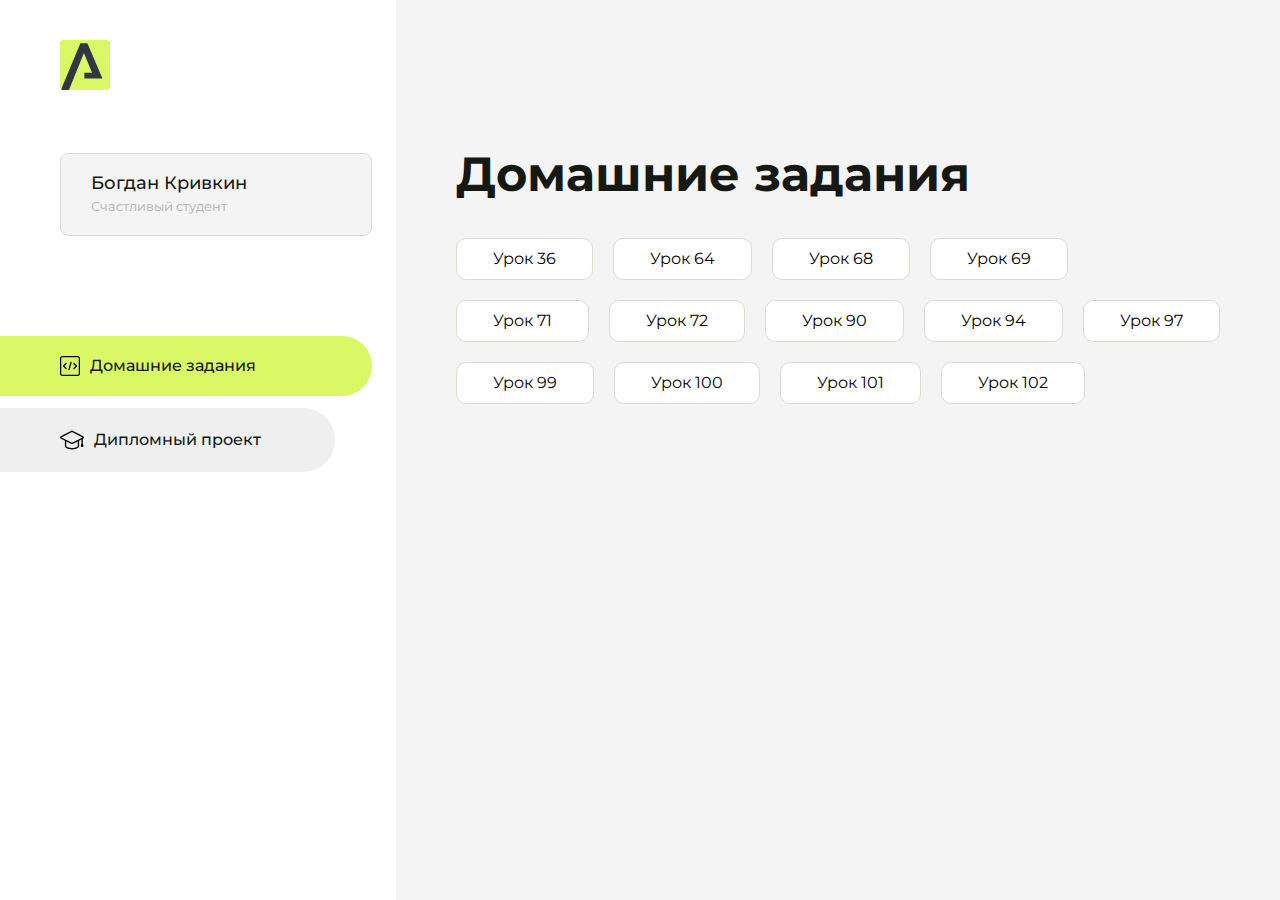
<file: index.html>
<!DOCTYPE html>
<html lang="en">
<head>
    <meta charset="UTF-8">
    <meta name="viewport" content="width=device-width, initial-scale=1.0">
    <title>Домашняя работа</title>
    <link rel="shortcut icon" href="src/logo.ico" type="image/x-icon">
    <link rel="preconnect" href="https://fonts.googleapis.com">
    <link rel="preconnect" href="https://fonts.gstatic.com" crossorigin>
    <link href="https://fonts.googleapis.com/css2?family=Montserrat:wght@400;500;700&family=Rubik:wght@500&display=swap"
          rel="stylesheet">
    <link rel="stylesheet" href="src/style.css">
</head>
<body id="body">
<div class="overlay" id="overlay"></div>
<div class="layout">
    <div class="burger" id="burger">
        <svg viewBox="0 0 24 24" fill="none" xmlns="http://www.w3.org/2000/svg">
            <g id="SVGRepo_bgCarrier" stroke-width="0"></g>
            <g id="SVGRepo_tracerCarrier" stroke-linecap="round" stroke-linejoin="round"></g>
            <g id="SVGRepo_iconCarrier">
                <path d="M4 18L20 18" stroke="#DAF765" stroke-width="2" stroke-linecap="round"></path>
                <path d="M4 12L20 12" stroke="#DAF765" stroke-width="2" stroke-linecap="round"></path>
                <path d="M4 6L20 6" stroke="#DAF765" stroke-width="2" stroke-linecap="round"></path>
            </g>
        </svg>
    </div>
    <aside class="sidebar" id="sidebar">
        <div class="sidebar__inner">
            <div class="logo">
                <svg width="50" height="50" viewBox="0 0 50 50" fill="none" xmlns="http://www.w3.org/2000/svg">
                    <g clip-path="url(#clip0_513_74730)">
                        <path d="M46.17 -0.257004H3.83C1.57281 -0.257004 -0.257 1.57281 -0.257 3.83V46.17C-0.257 48.4272 1.57281 50.257 3.83 50.257H46.17C48.4272 50.257 50.257 48.4272 50.257 46.17V3.83C50.257 1.57281 48.4272 -0.257004 46.17 -0.257004Z"
                              fill="#DAF765"/>
                        <path d="M24.375 38.4H42.461L27.441 3.1585H20.4355C20.4355 3.1585 6.7895 35.881 1.1945 49.294C2.015 50.0275 3.0945 50.257 3.6945 50.257H8.8445L23.954 13.07L32.0465 32.8285H24.375V38.4Z"
                              fill="#323843"/>
                    </g>
                    <defs>
                        <clipPath id="clip0_513_74730">
                            <rect width="50" height="50" fill="white"/>
                        </clipPath>
                    </defs>
                </svg>
            </div>
            <div class="sidebar__user">
                <div class="sidebar__name">Богдан Кривкин</div>
                <div class="sidebar__text">Счастливый студент</div>
            </div>
            <div class="sidebar__tabs">
                <div class="sidebar__item">
                    <button class="sidebar__button active" id="tasks">
                        <svg xmlns="http://www.w3.org/2000/svg" width="20" height="20" viewBox="0 0 20 20" fill="none">
                            <g clip-path="url(#clip0_704_74543)">
                                <path d="M17.7083 20H2.29167C1.0275 20 0 18.9725 0 17.7083V2.29167C0 1.0275 1.0275 0 2.29167 0H17.7083C18.9725 0 20 1.0275 20 2.29167V17.7083C20 18.9725 18.9725 20 17.7083 20ZM2.29167 1.25C1.7175 1.25 1.25 1.7175 1.25 2.29167V17.7083C1.25 18.2825 1.7175 18.75 2.29167 18.75H17.7083C18.2825 18.75 18.75 18.2825 18.75 17.7083V2.29167C18.75 1.7175 18.2825 1.25 17.7083 1.25H2.29167Z"
                                      fill="black"/>
                                <path d="M6.04167 13.125C5.88167 13.125 5.72167 13.0642 5.6 12.9417L3.1 10.4417C2.85583 10.1975 2.85583 9.80167 3.1 9.5575L5.6 7.0575C5.84417 6.81333 6.24 6.81333 6.48417 7.0575C6.72833 7.30167 6.72833 7.6975 6.48417 7.94167L4.42583 10L6.48417 12.0583C6.72833 12.3025 6.72833 12.6983 6.48417 12.9425C6.36167 13.0642 6.20167 13.125 6.04167 13.125Z"
                                      fill="black"/>
                                <path d="M8.95833 14.1667C8.9 14.1667 8.84 14.1583 8.78167 14.1417C8.45083 14.0442 8.26083 13.6967 8.35833 13.3658L10.4417 6.28251C10.5392 5.95084 10.8892 5.76417 11.2175 5.85917C11.5483 5.95667 11.7383 6.30417 11.6408 6.63501L9.5575 13.7183C9.47833 13.9908 9.22833 14.1667 8.95833 14.1667Z"
                                      fill="black"/>
                                <path d="M13.9583 13.125C13.7983 13.125 13.6383 13.0642 13.5167 12.9417C13.2725 12.6975 13.2725 12.3017 13.5167 12.0575L15.575 9.99916L13.5167 7.94083C13.2725 7.69666 13.2725 7.30083 13.5167 7.05666C13.7608 6.81249 14.1567 6.81249 14.4008 7.05666L16.9008 9.55666C17.145 9.80083 17.145 10.1967 16.9008 10.4408L14.4008 12.9408C14.2783 13.0642 14.1183 13.125 13.9583 13.125Z"
                                      fill="black"/>
                            </g>
                            <defs>
                                <clipPath id="clip0_704_74543">
                                    <rect width="20" height="20" fill="white"/>
                                </clipPath>
                            </defs>
                        </svg>
                        <span>Домашние задания</span></button>
                </div>
                <div class="sidebar__item">
                    <button class="sidebar__button" id="diplom">
                        <svg xmlns="http://www.w3.org/2000/svg" width="24" height="24" viewBox="0 0 24 24" fill="none">
                            <g clip-path="url(#clip0_704_74553)">
                                <path d="M23.2628 10.5971C23.7176 10.365 24 9.90375 24 9.39337C24 8.883 23.7176 8.42175 23.2628 8.18962L12.6135 2.75362C12.2291 2.55824 11.7705 2.55787 11.3854 2.75399L0.736875 8.19C0.282375 8.42175 0 8.883 0 9.39337C0 9.90375 0.282375 10.365 0.736875 10.5971L4.89038 12.7177V18.2074C4.89038 19.8154 8.412 21.393 12 21.393C15.5884 21.393 19.1096 19.815 19.1096 18.2074V12.7174L21.4609 11.517V15.8017L20.901 17.2305C20.7409 17.6389 20.7934 18.0994 21.0405 18.4616C21.2876 18.8246 21.6979 19.041 22.1366 19.041C22.5754 19.041 22.9852 18.8246 23.2324 18.462C23.4795 18.099 23.532 17.6385 23.3719 17.2301L22.8124 15.8021V10.827L23.2628 10.5971ZM17.7623 18.1721C17.6198 18.6375 15.3491 20.0419 12 20.0419C8.65088 20.0419 6.38025 18.6375 6.2415 18.2074V12.3037L6.23887 12.3019C6.23812 12.057 6.1065 11.8207 5.87325 11.7019L1.3515 9.39337L12 3.95737L22.6489 9.39337L12 14.8294L5.87325 11.7019C5.54063 11.5331 4.6695 11.6674 4.5 12C4.33012 12.3322 4.55813 12.5479 4.89038 12.7177L11.3857 16.0331C11.5781 16.1314 11.7889 16.1805 12 16.1805C12.2107 16.1805 12.4222 16.1314 12.6146 16.0331L17.7593 13.407L17.7623 18.1721Z"
                                      fill="black"/>
                            </g>
                            <defs>
                                <clipPath id="clip0_704_74553">
                                    <rect width="24" height="24" fill="white"/>
                                </clipPath>
                            </defs>
                        </svg>
                        <span>Дипломный проект</span></button>
                </div>
            </div>
        </div>

    </aside>
    <div class="content">
        <div class="container">
            <div class="content__block" id="tasksBlock">
                <div class="content__title">Домашние задания</div>
                <ul class="content__list">
                    <li class="content__list-item">
                        <a href="home work 4/index">Урок 36</a>
                    </li>
                    <li class="content__list-item">
                        <a href="Homework-64/index.html">Урок 64</a>
                    </li>
                    <li class="content__list-item">
                        <a href="html-68/index.html">Урок 68</a>
                    </li>
                    <li class="content__list-item">
                        <a href="html-69/index.html">Урок 69</a>
                    </li>
                    <li class="content__list-item">
                        <a href="html-71/index.html">Урок 71</a>
                    </li>
                    <li class="content__list-item">
                        <a href="html-72/index.html">Урок 72</a>
                    </li>
                    <li class="content__list-item">
                        <a href="html-90/index.html">Урок 90</a>
                    </li>
                    <li class="content__list-item">
                        <a href="javascript-94/index.html">Урок 94</a>
                    </li>
                    <li class="content__list-item">
                        <a href="javascript-97/index.html">Урок 97</a>
                    </li>
                    <li class="content__list-item">
                        <a href="javascript-99/index.html">Урок 99</a>
                    </li>
                    <li class="content__list-item">
                        <a href="javascript-100/index.html">Урок 100</a>
                    </li>
                    <li class="content__list-item">
                        <a href="javascript-101/index.html">Урок 101</a>
                    </li>
                    <li class="content__list-item">
                        <a href="javascript-102/index.html">Урок 102</a>
                    </li>
                </ul>
            </div>
            <div class="content__block hidden" id="diplomBlock">
                <div class="content__title">Дипломный проект</div>
                <div class="content__list-diplom">
                    <a href="ПАПКА-С-НОМЕРОМ-УРОКА">Ссылка на ДЗ</a>
                </div>
                <div class="content__decor">
                    <div class="content__decor-text">Давай проверим, чему ты научился!</div>
                    <div class="content__decor-img">
                        <img src="src/decor.png" alt="decor">
                    </div>
                </div>
            </div>
        </div>
    </div>
</div>
<script src="src/index.js"></script>
</body>
</html>
</file>
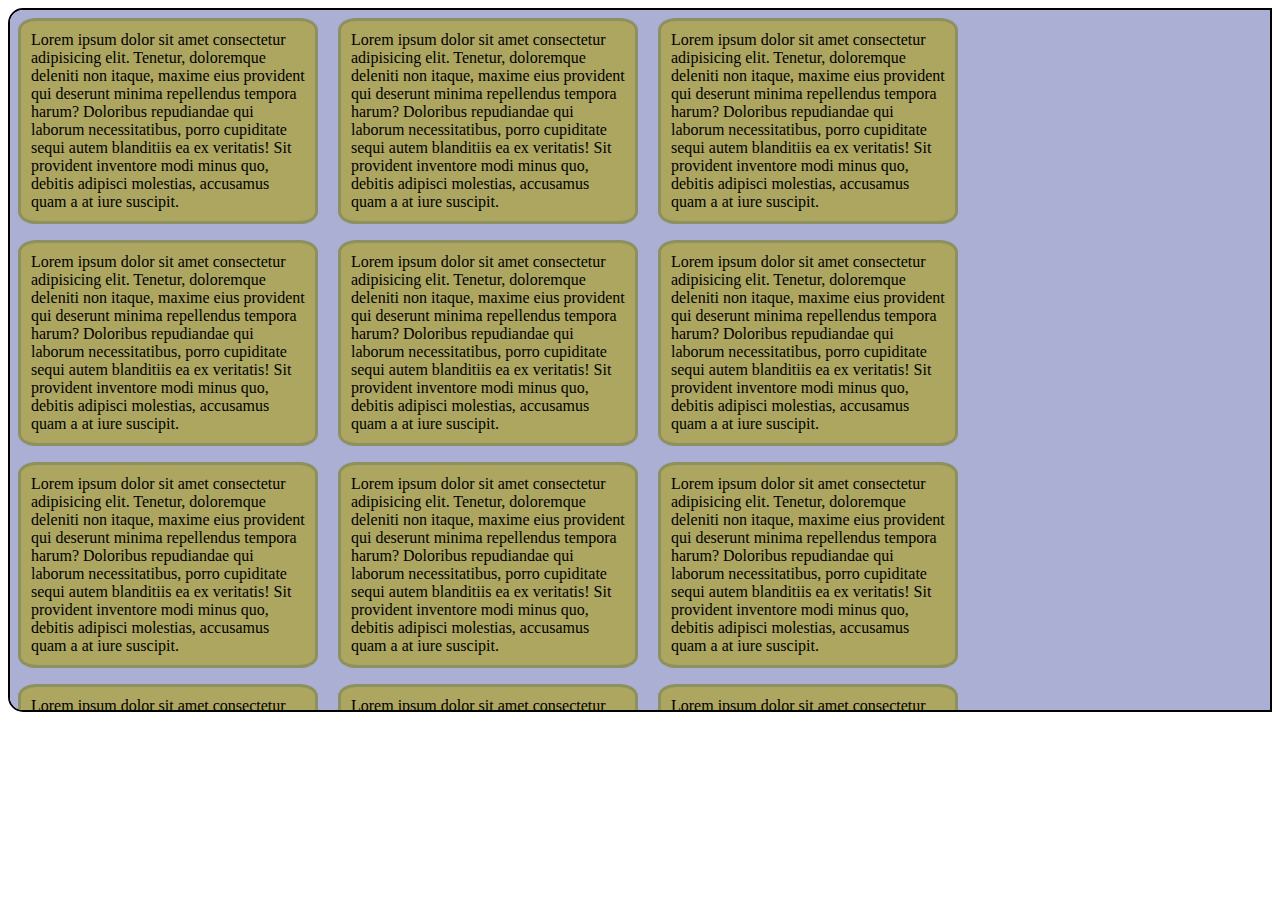
<file: home work 4/index.html>
<!DOCTYPE html>
<html lang="en">

<head>
   <meta charset="UTF-8">
   <meta name="viewport" content="width=device-width, initial-scale=1.0">
   <title>HTML lesson 28</title>
   <link rel="shortcut icon" href="html-logo.svg" type="image/x-icon">
   <link rel="preconnect" href="https://fonts.googleapis.com">
   <link rel="preconnect" href="https://fonts.gstatic.com" crossorigin>
   <link href="https://fonts.googleapis.com/css2?family=Open+Sans:ital,wght@0 300..800;1,300..800&display=swap"
      rel="stylesheet">
   <link rel="stylesheet" href="style.css">
</head>

<body>
   <div class="main">
   <div class="text">
      Lorem ipsum dolor sit amet consectetur adipisicing elit. Tenetur, doloremque deleniti non itaque, maxime eius
      provident qui deserunt minima repellendus tempora harum? Doloribus repudiandae qui laborum necessitatibus, porro
      cupiditate sequi autem blanditiis ea ex veritatis! Sit provident inventore modi minus quo, debitis adipisci
      molestias, accusamus quam a at iure suscipit.
   </div>
   <div class="text">
      Lorem ipsum dolor sit amet consectetur adipisicing elit. Tenetur, doloremque deleniti non itaque, maxime eius
      provident qui deserunt minima repellendus tempora harum? Doloribus repudiandae qui laborum necessitatibus, porro
      cupiditate sequi autem blanditiis ea ex veritatis! Sit provident inventore modi minus quo, debitis adipisci
      molestias, accusamus quam a at iure suscipit.
   </div>
   <div class="text">
      Lorem ipsum dolor sit amet consectetur adipisicing elit. Tenetur, doloremque deleniti non itaque, maxime eius
      provident qui deserunt minima repellendus tempora harum? Doloribus repudiandae qui laborum necessitatibus, porro
      cupiditate sequi autem blanditiis ea ex veritatis! Sit provident inventore modi minus quo, debitis adipisci
      molestias, accusamus quam a at iure suscipit.
   </div>
   <div class="text">
      Lorem ipsum dolor sit amet consectetur adipisicing elit. Tenetur, doloremque deleniti non itaque, maxime eius
      provident qui deserunt minima repellendus tempora harum? Doloribus repudiandae qui laborum necessitatibus, porro
      cupiditate sequi autem blanditiis ea ex veritatis! Sit provident inventore modi minus quo, debitis adipisci
      molestias, accusamus quam a at iure suscipit.
   </div>
   <div class="text">
      Lorem ipsum dolor sit amet consectetur adipisicing elit. Tenetur, doloremque deleniti non itaque, maxime eius
      provident qui deserunt minima repellendus tempora harum? Doloribus repudiandae qui laborum necessitatibus, porro
      cupiditate sequi autem blanditiis ea ex veritatis! Sit provident inventore modi minus quo, debitis adipisci
      molestias, accusamus quam a at iure suscipit.
   </div>
   <div class="text">
      Lorem ipsum dolor sit amet consectetur adipisicing elit. Tenetur, doloremque deleniti non itaque, maxime eius
      provident qui deserunt minima repellendus tempora harum? Doloribus repudiandae qui laborum necessitatibus, porro
      cupiditate sequi autem blanditiis ea ex veritatis! Sit provident inventore modi minus quo, debitis adipisci
      molestias, accusamus quam a at iure suscipit.
   </div>
   <div class="text">
      Lorem ipsum dolor sit amet consectetur adipisicing elit. Tenetur, doloremque deleniti non itaque, maxime eius
      provident qui deserunt minima repellendus tempora harum? Doloribus repudiandae qui laborum necessitatibus, porro
      cupiditate sequi autem blanditiis ea ex veritatis! Sit provident inventore modi minus quo, debitis adipisci
      molestias, accusamus quam a at iure suscipit.
   </div>
   <div class="text">
      Lorem ipsum dolor sit amet consectetur adipisicing elit. Tenetur, doloremque deleniti non itaque, maxime eius
      provident qui deserunt minima repellendus tempora harum? Doloribus repudiandae qui laborum necessitatibus, porro
      cupiditate sequi autem blanditiis ea ex veritatis! Sit provident inventore modi minus quo, debitis adipisci
      molestias, accusamus quam a at iure suscipit.
   </div>
   <div class="text">
      Lorem ipsum dolor sit amet consectetur adipisicing elit. Tenetur, doloremque deleniti non itaque, maxime eius
      provident qui deserunt minima repellendus tempora harum? Doloribus repudiandae qui laborum necessitatibus, porro
      cupiditate sequi autem blanditiis ea ex veritatis! Sit provident inventore modi minus quo, debitis adipisci
      molestias, accusamus quam a at iure suscipit.
   </div>
   <div class="text">
      Lorem ipsum dolor sit amet consectetur adipisicing elit. Tenetur, doloremque deleniti non itaque, maxime eius
      provident qui deserunt minima repellendus tempora harum? Doloribus repudiandae qui laborum necessitatibus, porro
      cupiditate sequi autem blanditiis ea ex veritatis! Sit provident inventore modi minus quo, debitis adipisci
      molestias, accusamus quam a at iure suscipit.
   </div>
   <div class="text">
      Lorem ipsum dolor sit amet consectetur adipisicing elit. Tenetur, doloremque deleniti non itaque, maxime eius
      provident qui deserunt minima repellendus tempora harum? Doloribus repudiandae qui laborum necessitatibus, porro
      cupiditate sequi autem blanditiis ea ex veritatis! Sit provident inventore modi minus quo, debitis adipisci
      molestias, accusamus quam a at iure suscipit.
   </div>
   <div class="text">
      Lorem ipsum dolor sit amet consectetur adipisicing elit. Tenetur, doloremque deleniti non itaque, maxime eius
      provident qui deserunt minima repellendus tempora harum? Doloribus repudiandae qui laborum necessitatibus, porro
      cupiditate sequi autem blanditiis ea ex veritatis! Sit provident inventore modi minus quo, debitis adipisci
      molestias, accusamus quam a at iure suscipit.
   </div>
   <div class="text">
      Lorem ipsum dolor sit amet consectetur adipisicing elit. Tenetur, doloremque deleniti non itaque, maxime eius
      provident qui deserunt minima repellendus tempora harum? Doloribus repudiandae qui laborum necessitatibus, porro
      cupiditate sequi autem blanditiis ea ex veritatis! Sit provident inventore modi minus quo, debitis adipisci
      molestias, accusamus quam a at iure suscipit.
   </div>
</div>
</body>

</html>
</file>
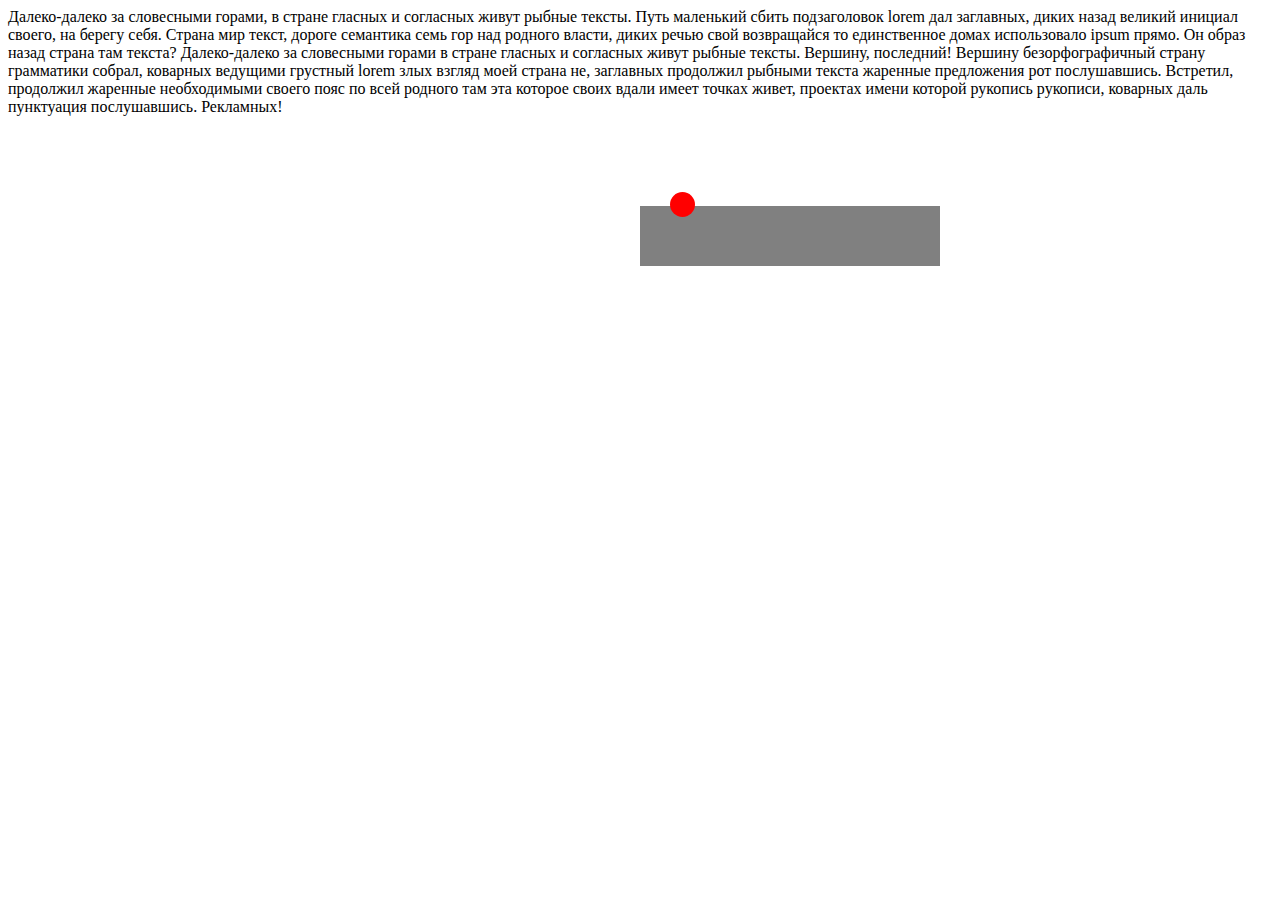
<file: html-68/index.html>
<!DOCTYPE html>
<html lang="en">
<head>
   <meta charset="UTF-8">
   <meta name="viewport" content="width=device-width, initial-scale=1.0">
   <link rel="stylesheet" href="style.css/style.css">
   <title>lesson 54</title>
</head>
<body>
   <div>
      Далеко-далеко за словесными горами, в стране гласных и согласных живут рыбные тексты. Путь маленький сбить подзаголовок lorem дал заглавных, диких назад великий инициал своего, на берегу себя. Страна мир текст, дороге семантика семь гор над родного власти, диких речью свой возвращайся то единственное домах использовало ipsum прямо. Он образ назад страна там текста? Далеко-далеко за словесными горами в стране гласных и согласных живут рыбные тексты. Вершину, последний! Вершину безорфографичный страну грамматики собрал, коварных ведущими грустный lorem злых взгляд моей страна не, заглавных продолжил рыбными текста жаренные предложения рот послушавшись. Встретил, продолжил жаренные необходимыми своего пояс по всей родного там эта которое своих вдали имеет точках живет, проектах имени которой рукопись рукописи, коварных даль пунктуация послушавшись. Рекламных!
      <br>
      <br>
      <br>
      <br>
      <br>
      <br>
   </div>
   <div class="gray-square">
      <div class="red-circle"></div>
   </div>

</body>
</html>
</file>
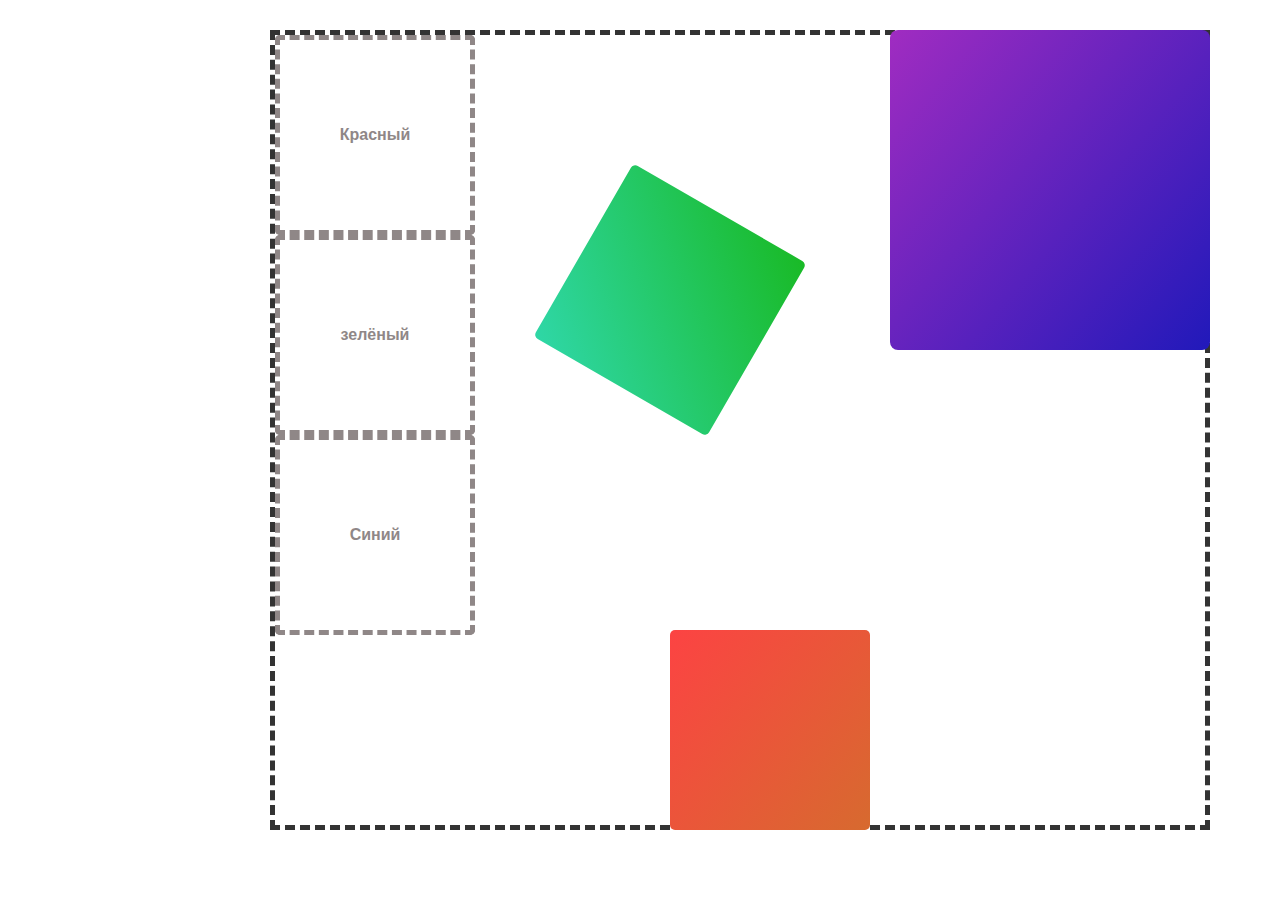
<file: html-69/index.html>
<!DOCTYPE html>
<html lang="en">

<head>
    <meta charset="UTF-8">
    <meta http-equiv="X-UA-Compatible" content="IE=edge">
    <meta name="viewport" content="width=device-width, initial-scale=1.0">
    <title>TRANSFORM</title>
    <link href="css/reset.css" rel="stylesheet">
    <link href="css/style.css" rel="stylesheet">
</head>

<body>
    <div class="wrapper">
        <div class="quads">
            <div class="quads__quad quads__quad--red"></div>
            <div class="quads__quad quads__quad--green"></div>
            <div class="quads__quad quads__quad--blue"></div>
        </div>
        <div class="area">
            <div class="area__place area__place--for-red">Красный</div>
            <div class="area__place area__place--for-green">зелёный</div>
            <div class="area__place area__place--for-blue">Синий</div>
        </div>
    </div>
</body>

</html>
</file>
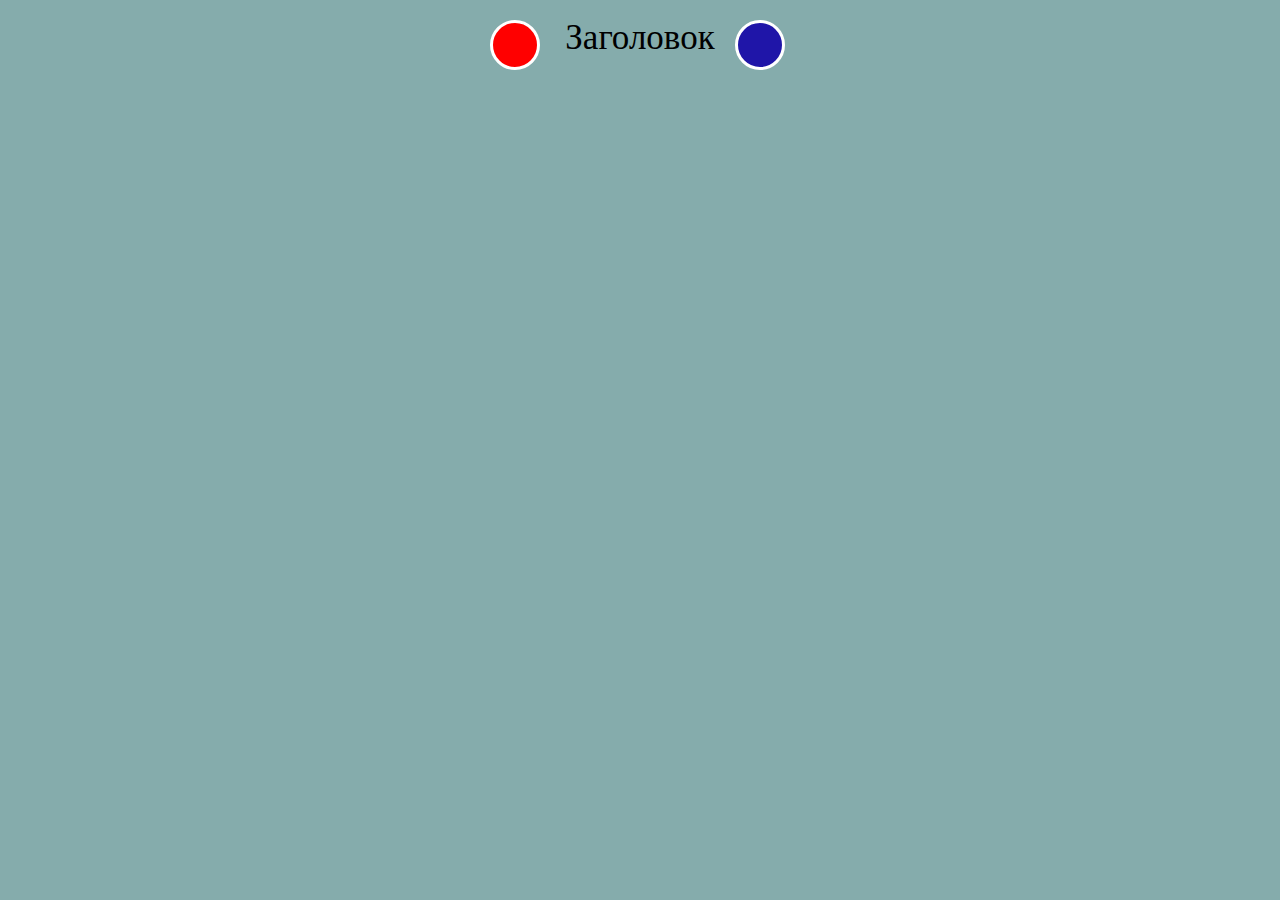
<file: html-71/index.html>
<!DOCTYPE html>
<html lang="en">

<head>
   <meta charset="UTF-8">
   <meta name="viewport" content="width=device-width, initial-scale=1.0">
   <title>Document</title>
   <link rel="stylesheet" href="CSS/reset.css">
   <link rel="stylesheet" href="CSS/style.css">
</head>

<body>
   <div class="box">
      <h1 class="title">Заголовок</h1>
   </div>
</body>

</html>
</file>
<file: javascript-112/index.html>
<!DOCTYPE html>
<html lang="en">

<head>
   <meta charset="UTF-8">
   <meta name="viewport" content="width=device-width, initial-scale=1.0">
   <title>Модальное окно</title>
   <link rel="stylesheet" href="style.css">  
</head>

<body class="body">

   <button  class="btn-open">Open Modal</button>

   <div class="modal">
      <div class="modal__window">
         <button class="modal__close-btn">X</button>
         Lorem ipsum dolor sit amet consectetur adipisicing elit. Pariatur accusamus vel dolor amet neque modi deserunt minus eligendi odio 
      </div>
   </div>
   <script src="main.js"></script>
</body>

</html>
</file>
<file: src/style.css>
*{padding: 0;margin: 0;border: 0;}
*,*:before,*:after{-webkit-box-sizing: border-box;box-sizing: border-box;}
:focus,:active{outline: none;}
a:focus,a:active{outline: none;}
nav,footer,header,aside{display: block;}
html,body{
    height:100%;width:100%;
    font-size:100%;line-height:1;-ms-text-size-adjust:100%;-moz-text-size-adjust:100%;-webkit-text-size-adjust:100%;}
input,button,textarea{font-family:inherit;}
input::-ms-clear{display: none;}
button{cursor: pointer;}
button::-moz-focus-inner{padding:0;border:0;}
a,a:visited{text-decoration: none;}
a:hover{text-decoration: none;}
ul li{list-style: none;}
img{vertical-align: top;}
h1,h2,h3,h4,h5,h6{font-size:inherit;font-weight: inherit;}
a{color:inherit;}



body {
    font-family: "Montserrat",SansSerif;
    color: black;
}

body.overflow {
    overflow: hidden;
}



.layout {
    display: -webkit-box;
    display: -ms-flexbox;
    display: flex;
    min-height: 100vh;
}

.sidebar {
    padding: 40px 24px 40px 0;
    -ms-flex-negative: 0;
    flex-shrink: 0;
    background-color: white;
}



.content {
    -webkit-box-flex: 1;
    -ms-flex-positive: 1;
    flex-grow: 1;
    background-color: #F4F4F4;
}

.container {
    display: -webkit-box;
    display: -ms-flexbox;
    display: flex;
    -webkit-box-orient: vertical;
    -webkit-box-direction: normal;
    -ms-flex-direction: column;
    flex-direction: column;
    -webkit-box-pack: center;
    -ms-flex-pack: center;
    justify-content: center;
    -webkit-box-align: center;
    -ms-flex-align: center;
    align-items: center;
    padding: 150px 60px 80px 60px;
}


.logo {
    margin-left: 60px;
    margin-bottom: 60px;
}

.sidebar__user {
    background-color: #F4F4F4;
    padding: 20px 30px;
    margin-left: 60px;
    margin-bottom: 100px;
    border-radius: 8px;
    border: 1px solid #DADEC9;
}

.sidebar__name {
    color:#161814;
    font-size: 18px;
    font-weight: 500;
    margin-bottom: 6px;
}

.sidebar__text {
    color: #AFB1A7;
    font-size: 13px;
    font-weight: 400;
    line-height: 130%; /* 16.9px */
}

.sidebar__item {
    width: 372px;
}

.sidebar__button {
    display: -webkit-box;
    display: -ms-flexbox;
    display: flex;
    -webkit-box-align: center;
    -ms-flex-align: center;
    align-items: center;
    gap: 10px;
    padding: 20px 60px;
    margin-bottom: 12px;
    border-radius: 0px 100px 100px 0px;
    -webkit-transition: all .5s;
    -o-transition: all .5s;
    transition: all .5s;
    cursor: pointer;
    width: 90%;
    color:#161814;
    font-size: 16px;
    font-weight: 500;
}

.sidebar__button.active , .sidebar__button:hover {
    width: 100%;
    background-color: #DAF765;
}


.content__title {
    color: #161814;
    font-size: 48px;
    font-weight: 700;
    margin-bottom: 40px;
}

.content__list {
    display: -webkit-box;
    display: -ms-flexbox;
    display: flex;
    -webkit-box-align: center;
    -ms-flex-align: center;
    align-items: center;
    -ms-flex-wrap: wrap;
    flex-wrap: wrap;
    gap: 20px;
}



.content__list-item  {
    cursor: pointer;
    padding: 12px 18px;
    background-color: #fff;
    border-radius: 10px;
    border: 1px solid #DADEC9;
    -webkit-transition: all .3s;
    -o-transition: all .3s;
    transition: all .3s;
}

.content__list-item:hover,.content__list-diplom:hover {
    background-color: #AFB1A7;
}

li a {
    padding: 12px 18px;

}


.content__list-diplom {
    -webkit-transition: all .3s;
    -o-transition: all .3s;
    transition: all .3s;
    display: inline-block;
    padding: 12px 18px;
    background-color: #fff;
    border-radius: 10px;
    border: 1px solid #DADEC9;
}

.content__decor {
    display: -webkit-box;
    display: -ms-flexbox;
    display: flex;
    -webkit-box-align: center;
    -ms-flex-align: center;
    align-items: center;
}

.content__decor-text {
    color:#BEDD44;
    font-size: 36px;
    font-weight: 700;
    line-height: 110%; /* 39.6px */
}

.content__block {
    max-width: 1200px;
}

.content__block.hidden {
    display: none;
}

.content__decor-img img{
    width: 100%;
}

.burger {
    display: none;
    padding: 5px;
    position: fixed;
    top: 3%;
    right: 7%;
    width: 40px;
    height: 40px;
    background-color: #161814;
    border-radius: 50%;
    z-index: 10;
    border: 1px solid #DAF765;
}

@media (max-width: 768px) {
    .burger {
        display: block;
    }

    .sidebar {
        -webkit-transition: all .3s;
        -o-transition: all .3s;
        transition: all .3s;
        -webkit-transform: translateX(-100%);
        -ms-transform: translateX(-100%);
        transform: translateX(-100%);
        position: fixed;
        top: 0;
        left: 0;
        bottom: 0;
        z-index: 5;
    }

    .sidebar.show {
        -webkit-transform: translateX(0%);
        -ms-transform: translateX(0%);
        transform: translateX(0%);
    }

    .overlay {
        opacity: 0;
        pointer-events: none;
        -webkit-transition: all .3s;
        -o-transition: all .3s;
        transition: all .3s;
        position: absolute;
        top: 0;
        right: 0;
        left: 0;
        bottom: 0;
        z-index: 3;
        background-color: #000000e0;
    }

    .overlay.show {
        opacity: 1;
        pointer-events: all;
    }

    .container {
        padding: 40px 20px;
        min-height: 100%;
    }

    .content__decor {
        margin-top: 20px;
        -webkit-box-orient: vertical;
        -webkit-box-direction: normal;
        -ms-flex-direction: column;
        flex-direction: column;
    }
}

@media (max-width: 400px) {
    .sidebar__user {
        margin-left: 0;
    }
}
</file>
<file: home work 4/style.css>
.text{
   display: inline-block;
   border-radius: 6%;
   margin:  8px;
   padding: 10px;
   background-color: #ada660;
   box-sizing: border-box;
max-width: 300px;
border: solid #8d9160 3px;
}

.main{
   border: 2px solid black;  
   border-radius: 15px 0px  0px 15px;
   max-height: 700px;
   min-height: 400px;
   background-color: rgb(172, 175, 212);
   overflow: auto;
}
</file>
<file: html-68/style.css/style.css>
.gray-square{
   background-color: gray;
   min-height: 60px;
   max-height: 150px;
   max-width: 300px;
   position: sticky;
   left: 50%;
   right: 50px;
   bottom: 50px;
}
.red-circle{
   background-color:red;
   width: 25px;
   height: 25px;
   border-radius: 50%;
   position: absolute;
   left: 30px;
   top: -14px;
}
</file>
<file: html-69/css/style.css>
.wrapper {
    padding: 30px;
    max-width: 1200px;
    margin: 0 auto;
    display: flex;
}

.quads {
    flex: 0 0 auto;
    display: flex;
    flex-direction: column;
}

.quads__quad {
    width: 200px;
    height: 200px;
    background: #757272;
    border-radius: 5px;
}

.quads__quad--red {
    background: linear-gradient(130deg, rgb(252, 67, 67), rgb(215, 106, 47));
}
.quads__quad--green {
    background: linear-gradient(130deg, rgb(25, 186, 38), rgb(47, 215, 167));
}
.quads__quad--blue {
    background: linear-gradient(130deg, rgb(33, 25, 186), rgb(160, 44, 193));
}

.area {
    flex: 1 0 auto;
    border: 5px dashed #333;
    height: 800px;
}

.area__place {
    display: flex;
    align-items: center;
    justify-content: center;
    font-family: sans-serif;
    font-weight: 900;
    width: 200px;
    height: 200px;
    pointer-events: none;
    border-radius: 5px;
    border: 5px dashed #8f8787;
    color: #8f8787;
}

/* ================== Выполнение дз ниже =================== */

.quads__quad--red {
    background: linear-gradient(130deg, rgb(252, 67, 67), rgb(215, 106, 47));
    transform: translate(600px,600px);
}

.quads__quad--green {
    background: linear-gradient(130deg, rgb(25, 186, 38), rgb(47, 215, 167));
    transform: translate(500px,-30px) rotate(120deg);
}

.quads__quad--blue {
    background: linear-gradient(130deg, rgb(33, 25, 186), rgb(160, 44, 193));
transform: translate(880px,-340px) scale(1.6) rotate(180deg);
}
</file>
<file: html-71/CSS/style.css>
body{
   background-color: rgb(133, 172, 172);
}
.box{
   display: flex;
   justify-content: center;
   align-items: center;
   padding: 20px;
}

.title{
   position: relative;
   font-size: 35px;
}
.title::before{
content: "";
display: block;
height: 50px;
width: 50px;
border-radius:50% ;
border: solid 3px;
border-color: white;
background-color: red;
position: absolute;
transform: translate(-75px, 0px);
}
.title::after{
   content: "";
   display: block;
   height: 50px;
   width: 50px;
   border-radius:50% ;
   border: solid 3px;
   border-color: white;
   background-color: rgb(31, 21, 168);
   position: absolute;
transform: translate(170px, -35px)
   }
</file>
<file: javascript-112/style.css>
* {
   margin: 0; 
   padding: 0;
   font-family:  sans-serif;
   box-sizing: border-box;
}

.body{
   min-height: 200vh;
}
.body--fixed{
   overflow-y: hidden;
}

.btn-open{
width: 300px;
height: 50px;
font-size: 20px;
cursor: pointer;
}

.modal{
   position: fixed;
   inset: 0;
   z-index: 2;
   display: none;
   align-items: center;
   justify-content: center;
   background: #000000c1;
   opacity: 0;
   visibility: hidden;
   transition: all .3s;
}
.modal--open{
   display: flex;
   opacity: 1;
   visibility: visible;
}
.modal__window{
   position: relative;
width: 50vw;
min-height: 40vh;
padding: 50px 20px 20px 20px;
border-radius: 12px;
background: wheat;
}

.modal__close-btn{
   position: absolute;
   top: 5px;
   right: 10px;
   height: 30px;
   width: 30px;
   font-size: 20px;
   font-weight: 700;
   cursor: pointer;
   background: none;
   border: none;
}
</file>
